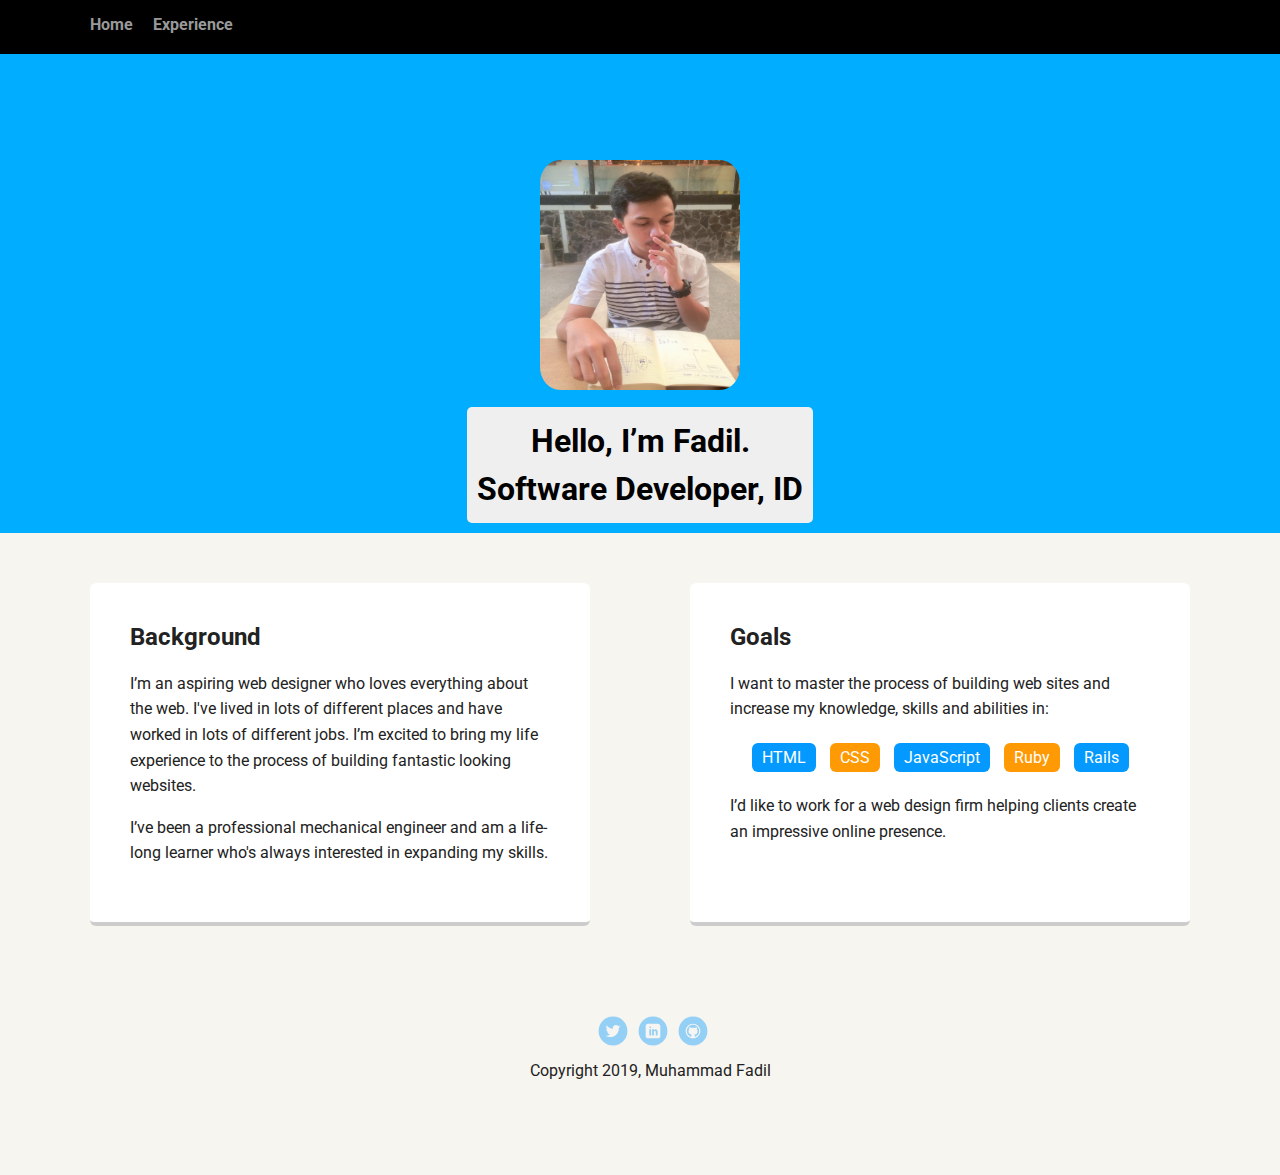
<file: index.html>
<!doctype html>
<html lang="en">
<head>
  <meta charset="utf-8">
  <title>Muhammad Fadil's Profile</title>
  <meta name="viewport" content="width=device-width, initial-scale=1.0">
  <link rel="stylesheet" href="styles.css">
  <link href="https://fonts.googleapis.com/css?family=Muli%7CRoboto:400,300,500,700,900" rel="stylesheet"></head>
  <body>

    <div class="main-nav">
        <ul class="nav">
          <!-- <li class="name">Muhammad Fadil</li> -->
          <li><a href="index.html">Home</a></li>
          <li><a href="experience.html">Experience</a></li>
        </ul>
    </div>

    <header>
      <img src="images/updatedpp.jpeg" alt="Drawing of Muhammad Fadil" class="profile-image">
      <h1 class="tag name">Hello, I’m Fadil.
        <br>
        Software Developer, ID
      </h1>
    </header>

    <main class="flex">
      <div class="card">
        <h2>Background</h2>
        <p>I’m an aspiring web designer who loves everything about the web. I've lived in lots of different places and have worked in lots of different jobs. I’m excited to bring my life experience to the process of building fantastic looking websites.</p>
        <p>I’ve been a professional mechanical engineer and am a life-long learner who's always interested in expanding my skills.</p>
      </div>

      <div class="card">
        <h2>Goals</h2>
        <p>I want to master the process of building web sites and increase my knowledge, skills and abilities in:</p>
        <ul class="skills">
          <li>HTML</li>
          <li>CSS</li>
          <li>JavaScript</li>
          <li>Ruby</li>
          <li>Rails</li>
        </ul>
        <p>I’d like to work for a web design firm helping clients create an impressive online presence.</p>
      </div>

    </main>
    <footer>
      <ul>
        <li><a href="https://twitter.com/mhmmdffadil" class="social twitter">Twitter</a></li>
        <li><a href="https://www.linkedin.com/in/muhammad-fadil-053518a7/" class="social linkedin">LinkedIn</a></li>
        <li><a href="https://github.com/fadilmhmmd" class="social github">Github</a></li>
      </ul>
      <p class="copyright">Copyright 2019, Muhammad Fadil</p>
    </footer>
  </body>
  </html>
</file>
<file: styles.css>
/* Global Layout Set-up */
* {
  box-sizing: border-box;
}

body {
  margin: 0;
  padding: 0;
  text-align: center;
  font-family: 'Roboto', sans-serif;
  color: #222;
  background: #f7f5f0;
}
/* Link Styles */

a {
  text-decoration: none;
  color: #999;
}
a:hover {
  color: #6633ff;
}

/* Section Styles */
.main-nav {
  width: 100%;
  background: black;
  min-height: 30px;
  padding: 10px;
  position: fixed;
  text-align: center;
}
.nav li {
  padding: 5px 10px 10px 10px;
}
.nav a {
  transition: all .5s;
}
.nav a:hover {
  color: white;
}

header {
  text-align: center;
  background-color: #00ADFF;
  background-size: cover;
  overflow: hidden;
  padding-top: 60px;
}
header {
  line-height: 1.5;
}
header .profile-image {
  margin-top: 100px;
  width: 200px;
  height: 230px;
  border-radius: 10%;
  clear:both;
  /* border: 3px solid white; */
  transition: all .4s;
}
/* header .profile-image:hover {
  transform: scale(1.2) rotate(5deg);
} */
.tag {
  background-color: #efefef;
  color: black;
  padding: 10px;
  border-radius: 5px;
  display: table;
  margin: 10px auto;
}
/* .location {
  background-color: #222;
  color: yellow;
} */
.card {
  margin: 30px;
  padding: 20px 40px 40px;
  max-width: 500px;
  text-align: left;
  background: #fff;
  border-bottom: 4px solid #ccc;
  border-radius: 6px;
  transition: all .5s;
}
.card:hover {
  border-color: #ff99ff;
}
/* styling experience page: */
.card2 {
  margin: 30px;
  padding: 20px 40px 40px;
  max-width: 860px;
  text-align: left;
  background: #fff;
  border-bottom: 4px solid #ccc;
  border-radius: 6px;
  transition: all .5s;
}
.exp-image {
  margin-top:30px;
  padding: 0;
  object-fit: cover;
  transition: all .5s;
}
.exp-image:hover {
  transform: scale(1.2) rotate(2deg);
}

ul.skills {
  padding: 0;
  text-align: center;
}
.skills li {
  border-radius: 6px;
  display: inline-block;
  background: #ff9904;
  color: white;
  padding: 5px 10px;
  margin: 5px;
}
ul.skills2 {
  padding: 0;
  text-align: center;
}
.skills2 li {
  border-radius: 6px;
  display: -webkit-box;
  background: #ff9904;
  color: white;
  padding: 5px 10px;
  margin: 5px;
}
.skills2 li:nth-child(odd) {
  background: #0399ff;
}
.skills li:nth-child(odd) {
  background: #0399ff;
}

footer {
  width: 100%;
  min-height: 30px;
  padding: 20px 0 40px 20px;
}

footer .copyright {
  top: -8px;
  font-size: .75em;
}

footer ul {
  list-style-type: none;
  margin: 0;
  padding: 0;
}

footer ul li {
  display: inline-block;
}

a.social {
  display: inline-block;
  text-indent: -9999px;
  margin-left: 5px;
  width: 30px;
  height: 30px;
  background-size: 30px 30px;
  opacity: .4;
  transition: all .5s;
}
a.twitter {
  background-image: url(images/twitter.svg);
}
a.linkedin {
  background-image: url(images/linkedin.svg);
}
a.github {
  background-image: url(images/github.svg);
}
a.social:hover {
  opacity: 1;
}
.clearfix {
  overflow: auto;
}

/* Styles for larger screens */
@media (max-width: 719px) {
  .nav {
    display: flex;
    flex-direction: column;
    font-weight: 700;
    list-style-type: none;
    margin: 0 auto;
    padding: 0;
    color: white;
  }
  .main-nav {
    margin-bottom: 5px;
  }
  /* .profile-image .clearfix {
    content:" ";
    clear:both;
    display: table;
  } */
}

@media (min-width: 720px) {
  .flex {
      display: -ms-flexbox;      /* TWEENER - IE 10 */
      display: flex;
      max-width: 1200px;
      -ms-flex-pack: distribute;
      justify-content: space-around;
      margin: 0 auto;
  }

  header {
    min-height: 470px;
  }

  .nav {
    display: flex;
    justify-content: flex-start;
    font-weight: 700;
    list-style-type: none;
    margin: 0 auto;
    padding: 0 30 px;
    color: white;
    max-width: 1200px;
  }


  main {
    padding-top: 20px;
  }

  main p {
    line-height: 1.6em;
  }

  footer {
    font-size: 1.3em;
    max-width: 1200px;
    margin: 40px auto;
  }

}
</file>
